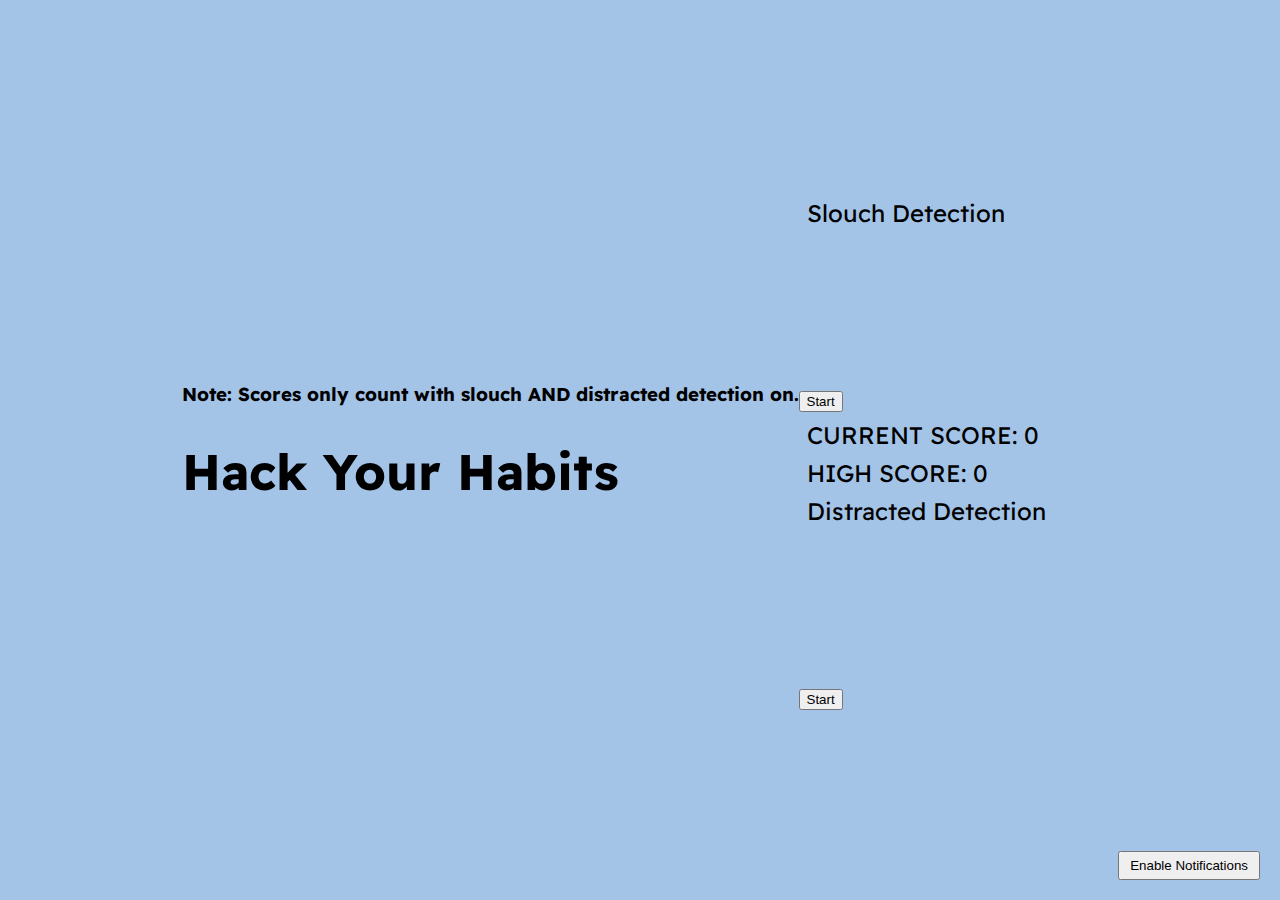
<file: webpage/main.html>
<!DOCTYPE html>
<html lang="en">

<head>
    <meta charset="UTF-8">
    <meta name="viewport" content="width=device-width, initial-scale=1.0">
    <title>Hack Your Habits</title>
    <link rel="icon" type="image/x-icon" href="images/favicon.png">
    <link rel="stylesheet" href="style.css">
    <link href="https://fonts.googleapis.com/css2?family=Inter:wght@400;700&display=swap" rel="stylesheet">
    <link href="https://fonts.googleapis.com/css2?family=Readex+Pro:wght@100;200;300;400;500;600;700&display=swap" rel="stylesheet">
    <script src="tf.min.js"></script>
    <script src="teachablemachine-pose.min.js"></script>
</head>
<body>
    <div class="banner">
        <h3>Note: Scores only count with slouch AND distracted detection on.</h3>
        <div class="title">
            <h1>Hack Your Habits</h1>
        </div>
    </div>

    <div class="detection-container">
        <div class="detection-box">
            <h2>Slouch Detection</h2>
            <canvas id="canvas-slouch"></canvas>
            <div id="label-container-slouch"></div>
            <button type="button" onclick="toggleSlouch()" id="startstop-slouch">Start</button>
        </div>

        <div class="score-box">
            <h2>CURRENT SCORE: <span id="currentScore">0</span></h2>
            <h2>HIGH SCORE: <span id="highScore">0</span></h2>
        </div>

        <div class="detection-box">
            <h2>Distracted Detection</h2>
            <canvas id="canvas-distracted"></canvas>
            <div id="label-container-distracted"></div>
            <button type="button" onclick="toggleDistracted()" id="startstop-distracted">Start</button>
        </div>
        <button id="notifyButton">Enable Notifications</button>
    </div>
    <script>
        const URL_SLOUCH = "./slouching_model/";
        let modelSlouch, webcamSlouch, ctxSlouch, labelContainerSlouch, maxPredictionsSlouch;
        let runningSlouch;
        let stoppedSlouching;

        const URL_DISTRACTED = "./distracted_model/";
        let modelDistracted, webcamDistracted, ctxDistracted, labelContainerDistracted, maxPredictionsDistracted;
        let runningDistracted;
        let focused;


        let combinedTimerInterval;
        let combinedStartTime;
        let highScore = 0;

        async function initSlouch() {
            const modelURL = URL_SLOUCH + "model.json";
            const metadataURL = URL_SLOUCH + "metadata.json";

            modelSlouch = await tmPose.load(modelURL, metadataURL);
            maxPredictionsSlouch = modelSlouch.getTotalClasses();

            const size = 250;
            const flip = true;
            webcamSlouch = new tmPose.Webcam(size, size, flip);
            await webcamSlouch.setup();
            await webcamSlouch.play();
            const canvas = document.getElementById("canvas-slouch");
            canvas.width = size;
            canvas.height = size;
            ctxSlouch = canvas.getContext("2d");
            labelContainerSlouch = document.getElementById("label-container-slouch");
            for (let i = 0; i < maxPredictionsSlouch; i++) {
                labelContainerSlouch.appendChild(document.createElement("div"));
            }
            window.requestAnimationFrame(loopSlouch);
        }

        async function loopSlouch() {
            if (runningSlouch) {
                webcamSlouch.update();
                await predictSlouch();
                requestAnimationFrame(loopSlouch);
            }
        }

        async function predictSlouch() {
            const { pose, posenetOutput } = await modelSlouch.estimatePose(webcamSlouch.canvas);
            const prediction = await modelSlouch.predict(posenetOutput);

            for (let i = 0; i < maxPredictionsSlouch; i++) {
                const classPrediction = prediction[i].className + ": " + prediction[i].probability.toFixed(2);
                labelContainerSlouch.childNodes[i].innerHTML = classPrediction;
            }
            checkSlouching(prediction);
            drawPoseSlouch(pose);
        }

        function checkSlouching(pred) {
            if (pred[0].probability > 0.6 && !stoppedSlouching) {
                stoppedSlouching = true;
                startCombinedTimer();
            }
            if (pred[1].probability > 0.6 && stoppedSlouching) {
                stoppedSlouching = false;
                resetCombinedTimer();
                notifyUser("Stop Slouching");
            }
        }

        function drawPoseSlouch(pose) {
            if (webcamSlouch.canvas) {
                ctxSlouch.drawImage(webcamSlouch.canvas, 0, 0);
                if (pose) {
                    const minPartConfidence = 0.5;
                    tmPose.drawKeypoints(pose.keypoints, minPartConfidence, ctxSlouch);
                    tmPose.drawSkeleton(pose.keypoints, minPartConfidence, ctxSlouch);
                }
            }
        }

        async function initDistracted() {
            const modelURL = URL_DISTRACTED + "model.json";
            const metadataURL = URL_DISTRACTED + "metadata.json";

            modelDistracted = await tmPose.load(modelURL, metadataURL);
            maxPredictionsDistracted = modelDistracted.getTotalClasses();

            const size = 250;
            const flip = true;
            webcamDistracted = new tmPose.Webcam(size, size, flip);
            await webcamDistracted.setup();
            await webcamDistracted.play();
            const canvas = document.getElementById("canvas-distracted");
            canvas.width = size;
            canvas.height = size;
            ctxDistracted = canvas.getContext("2d");
            labelContainerDistracted = document.getElementById("label-container-distracted");
            for (let i = 0; i < maxPredictionsDistracted; i++) {
                labelContainerDistracted.appendChild(document.createElement("div"));
            }
            window.requestAnimationFrame(loopDistracted);
        }

        async function loopDistracted() {
            if (runningDistracted) {
                webcamDistracted.update();
                await predictDistracted();
                window.requestAnimationFrame(loopDistracted);
            }
        }

        async function predictDistracted() {
            const { pose, posenetOutput } = await modelDistracted.estimatePose(webcamDistracted.canvas);
            const prediction = await modelDistracted.predict(posenetOutput);

            for (let i = 0; i < maxPredictionsDistracted; i++) {
                const classPrediction = prediction[i].className + ": " + prediction[i].probability.toFixed(2);
                labelContainerDistracted.childNodes[i].innerHTML = classPrediction;
            }
            checkFocus(prediction);
            drawPoseDistracted(pose);
        }

        function checkFocus(pred) {
            if (pred[1].probability > 0.6 && !focused) {
                focused = true;
                startCombinedTimer();
            }
            if (pred[0].probability > 0.6 && focused) {
                focused = false;
                resetCombinedTimer();
                notifyUser("Stay Focused");
            }
        }

        function drawPoseDistracted(pose) {
            if (webcamDistracted.canvas) {
                ctxDistracted.drawImage(webcamDistracted.canvas, 0, 0);
                if (pose) {
                    const minPartConfidence = 0.5;
                    tmPose.drawKeypoints(pose.keypoints, minPartConfidence, ctxDistracted);
                    tmPose.drawSkeleton(pose.keypoints, minPartConfidence, ctxDistracted);
                }
            }
        }

        function startCombinedTimer() {
            if (stoppedSlouching && focused && runningSlouch && runningDistracted) {
                combinedStartTime = Date.now();
                clearInterval(combinedTimerInterval);
                combinedTimerInterval = setInterval(() => {
                    const elapsedTime = Math.floor((Date.now() - combinedStartTime) / 1000);
                    document.getElementById('currentScore').innerText = formatTime(elapsedTime);
                    updateHighScore(elapsedTime);
                }, 1000);
            }
        }

        function resetCombinedTimer() {
            clearInterval(combinedTimerInterval);
            document.getElementById('currentScore').innerText = '0';
        }

        function formatTime(seconds) {
            const minutes = Math.floor(seconds / 60);
            const remainingSeconds = seconds % 60;
            if (minutes > 0) {
                if (remainingSeconds == 1){
                return `${minutes} minutes ${remainingSeconds} second`;
                }
                else{
                    return `${minutes} minutes ${remainingSeconds} seconds`;
                }
            } else {
                if (remainingSeconds == 1){
                return `${remainingSeconds} second`;
                }
                else{
                    return `${remainingSeconds} seconds`;
                }
            }
        }

        function updateHighScore(elapsedTime) {
            if (elapsedTime > highScore) {
                highScore = elapsedTime;
                document.getElementById('highScore').innerText = formatTime(highScore);
            }
        }

        function notifyUser(message) {
            const options = {
                body: message,
                icon: "icon.png"
            };
            const notification = new Notification("Hack Your Habits", options);
            notification.onclick = () => {
                if (message === "Stop Slouching") {
                    stoppedSlouching = true;
                } else if (message === "Stay Focused") {
                    focused = true;
                }
            };
        }

        document.addEventListener('DOMContentLoaded', () => {
        document.getElementById('notifyButton').addEventListener('click', () => {
            // Check if the browser supports notifications
            if (!("Notification" in window)) {
                alert("This browser does not support desktop notification");
            }
            // Check if notification permissions have already been granted
            else if (Notification.permission === "granted") {
                // If it's okay, let's create a notification
                showNotificationIntro();
            }
            // Otherwise, ask the user for permission
            else if (Notification.permission !== "denied") {
                Notification.requestPermission().then(permission => {
                    // If the user accepts, let's create a notification
                    if (permission === "granted") {
                        showNotificationIntro();
                    }
                });
            }
        });

        function showNotificationIntro() {
            const options = {
                body: "We can send you notifications now!",
                icon: "icon.png" // Path to an icon image
            };

            const notification = new Notification("Hack your Habits", options);
        }

    });

        function toggleSlouch() {
            if (runningSlouch) {
                runningSlouch = false;
                document.getElementById('startstop-slouch').innerText = "Start";
                stoppedSlouching = false;
            } else {
                runningSlouch = true;
                document.getElementById('startstop-slouch').innerText = "Stop";
                initSlouch();
            }

        }

        function toggleDistracted() {
            if (runningDistracted) {
                runningDistracted = false;
                document.querySelector('#startstop-distracted').innerText = "Start";
                focused = false;
            } else {
                runningDistracted = true;
                document.querySelector('#startstop-distracted').innerText = "Stop";
                initDistracted();
            }
        }
    </script>
</body>

</html>
</file>
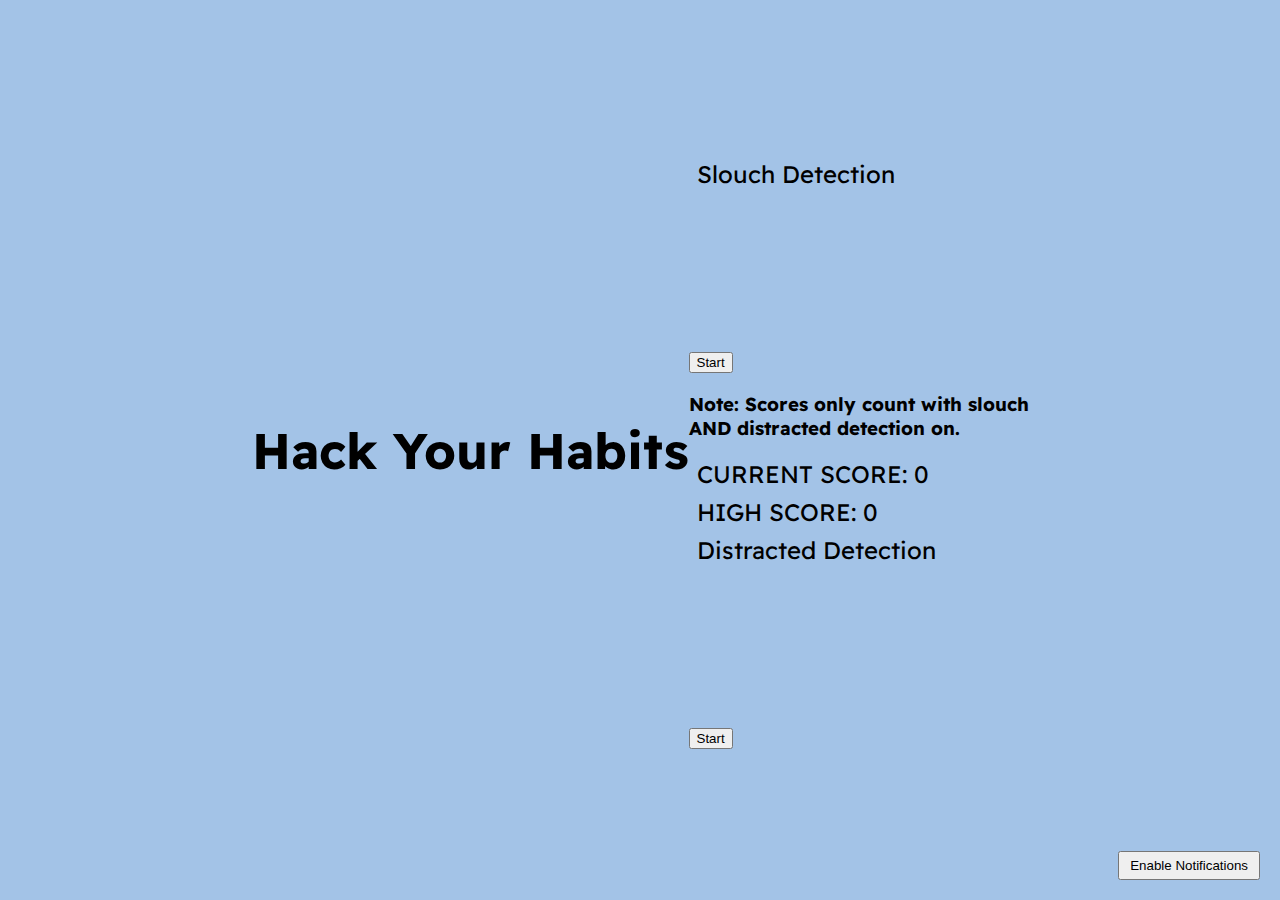
<file: webpage/newMain.html>
<!DOCTYPE html>
<html lang="en">

<head>
    <meta charset="UTF-8">
    <meta name="viewport" content="width=device-width, initial-scale=1.0">
    <title>Hack Your Habits</title>
    <link rel="icon" type="image/x-icon" href="favicon.png">
    <link rel="stylesheet" href="style.css">
    <link href="https://fonts.googleapis.com/css2?family=Inter:wght@400;700&display=swap" rel="stylesheet">
    <link href="https://fonts.googleapis.com/css2?family=Readex+Pro:wght@100;200;300;400;500;600;700&display=swap"
        rel="stylesheet">
    <script src="tf.min.js"></script>
    <script src="teachablemachine-pose.min.js"></script>
</head>

<body>
    <div class="banner">
        <div class="title">
            <h1>Hack Your Habits</h1>
        </div>
    </div>

    <div class="detection-container">
        <div class="detection-box">
            <h2>Slouch Detection</h2>
            <canvas id="canvas-slouch"></canvas>
            <div id="label-container-slouch"></div>
            <button type="button" onclick="toggleSlouch()" id="startstop-slouch">Start</button>
        </div>
        <div class="score-box">
            <h3>Note: Scores only count with slouch<br>AND distracted detection on.</h3>
            <h2>CURRENT SCORE: <span id="currentScore">0</span></h2>
            <h2>HIGH SCORE: <span id="highScore">0</span></h2>
        </div>
        <div class="detection-box">
            <h2>Distracted Detection</h2>
            <canvas id="canvas-distracted"></canvas>
            <div id="label-container-distracted"></div>
            <button type="button" onclick="toggleDistracted()" id="startstop-distracted">Start</button>
        </div>
        <button id="notifyButton">Enable Notifications</button>
    </div>
    <script>
        const URL_SLOUCH = "./slouching_model/";
        let modelSlouch, webcamSlouch, ctxSlouch, labelContainerSlouch, maxPredictionsSlouch;
        let runningSlouch;
        let stoppedSlouching;

        const URL_DISTRACTED = "./distracted_model/";
        let modelDistracted, webcamDistracted, ctxDistracted, labelContainerDistracted, maxPredictionsDistracted;
        let runningDistracted;
        let focused;


        let combinedTimerInterval;
        let combinedStartTime;
        let highScore = 0;

        async function initSlouch() {
            const modelURL = URL_SLOUCH + "model.json";
            const metadataURL = URL_SLOUCH + "metadata.json";

            modelSlouch = await tmPose.load(modelURL, metadataURL);
            maxPredictionsSlouch = modelSlouch.getTotalClasses();

            const size = 250;
            const flip = true;
            webcamSlouch = new tmPose.Webcam(size, size, flip);
            await webcamSlouch.setup();
            await webcamSlouch.play();
            const canvas = document.getElementById("canvas-slouch");
            canvas.width = size;
            canvas.height = size;
            ctxSlouch = canvas.getContext("2d");
            labelContainerSlouch = document.getElementById("label-container-slouch");
            for (let i = 0; i < maxPredictionsSlouch; i++) {
                labelContainerSlouch.appendChild(document.createElement("div"));
            }
            window.requestAnimationFrame(loopSlouch);
        }

        async function loopSlouch() {
            if (runningSlouch) {
                webcamSlouch.update();
                await predictSlouch();
                requestAnimationFrame(loopSlouch);
            }
        }

        async function predictSlouch() {
            const { pose, posenetOutput } = await modelSlouch.estimatePose(webcamSlouch.canvas);
            const prediction = await modelSlouch.predict(posenetOutput);

            for (let i = 0; i < maxPredictionsSlouch; i++) {
                const classPrediction = prediction[i].className + ": " + prediction[i].probability.toFixed(2);
                labelContainerSlouch.childNodes[i].innerHTML = classPrediction;
            }
            checkSlouching(prediction);
            drawPoseSlouch(pose);
        }

        function checkSlouching(pred) {
            if (pred[0].probability > 0.6 && !stoppedSlouching) {
                stoppedSlouching = true;
                startCombinedTimer();
            }
            if (pred[1].probability > 0.6 && stoppedSlouching) {
                stoppedSlouching = false;
                resetCombinedTimer();
                notifyUser("Stop Slouching", "icon2.png");
            }
        }

        function drawPoseSlouch(pose) {
            if (webcamSlouch.canvas) {
                ctxSlouch.drawImage(webcamSlouch.canvas, 0, 0);
                if (pose) {
                    const minPartConfidence = 0.5;
                    tmPose.drawKeypoints(pose.keypoints, minPartConfidence, ctxSlouch);
                    tmPose.drawSkeleton(pose.keypoints, minPartConfidence, ctxSlouch);
                }
            }
        }

        async function initDistracted() {
            const modelURL = URL_DISTRACTED + "model.json";
            const metadataURL = URL_DISTRACTED + "metadata.json";

            modelDistracted = await tmPose.load(modelURL, metadataURL);
            maxPredictionsDistracted = modelDistracted.getTotalClasses();

            const size = 250;
            const flip = true;
            webcamDistracted = new tmPose.Webcam(size, size, flip);
            await webcamDistracted.setup();
            await webcamDistracted.play();
            const canvas = document.getElementById("canvas-distracted");
            canvas.width = size;
            canvas.height = size;
            ctxDistracted = canvas.getContext("2d");
            labelContainerDistracted = document.getElementById("label-container-distracted");
            for (let i = 0; i < maxPredictionsDistracted; i++) {
                labelContainerDistracted.appendChild(document.createElement("div"));
            }
            window.requestAnimationFrame(loopDistracted);
        }

        async function loopDistracted() {
            if (runningDistracted) {
                webcamDistracted.update();
                await predictDistracted();
                window.requestAnimationFrame(loopDistracted);
            }
        }

        async function predictDistracted() {
            const { pose, posenetOutput } = await modelDistracted.estimatePose(webcamDistracted.canvas);
            const prediction = await modelDistracted.predict(posenetOutput);

            for (let i = 0; i < maxPredictionsDistracted; i++) {
                const classPrediction = prediction[i].className + ": " + prediction[i].probability.toFixed(2);
                labelContainerDistracted.childNodes[i].innerHTML = classPrediction;
            }
            checkFocus(prediction);
            drawPoseDistracted(pose);
        }

        function checkFocus(pred) {
            if (pred[0].probability > 0.6 && !focused) {
                focused = true;
                startCombinedTimer();
            }
            if (pred[1].probability > 0.6 && focused) {
                focused = false;
                resetCombinedTimer();
                notifyUser("Stay Focused", "icon3.png");
            }
        }

        function drawPoseDistracted(pose) {
            if (webcamDistracted.canvas) {
                ctxDistracted.drawImage(webcamDistracted.canvas, 0, 0);
                if (pose) {
                    const minPartConfidence = 0.5;
                    tmPose.drawKeypoints(pose.keypoints, minPartConfidence, ctxDistracted);
                    tmPose.drawSkeleton(pose.keypoints, minPartConfidence, ctxDistracted);
                }
            }
        }

        function startCombinedTimer() {
            if (stoppedSlouching && focused && runningSlouch && runningDistracted) {
                combinedStartTime = Date.now();
                clearInterval(combinedTimerInterval);
                combinedTimerInterval = setInterval(() => {
                    const elapsedTime = Math.floor((Date.now() - combinedStartTime) / 1000);
                    document.getElementById('currentScore').innerText = formatTime(elapsedTime);
                    updateHighScore(elapsedTime);
                }, 1000);
            }
        }

        function resetCombinedTimer() {
            clearInterval(combinedTimerInterval);
            document.getElementById('currentScore').innerText = '0';
        }

        function formatTime(seconds) {
            const minutes = Math.floor(seconds / 60);
            const remainingSeconds = seconds % 60;
            if (minutes > 0) {
                if (remainingSeconds == 1) {
                    return `${minutes} minutes ${remainingSeconds} second`;
                }
                else {
                    return `${minutes} minutes ${remainingSeconds} seconds`;
                }
            } else {
                if (remainingSeconds == 1) {
                    return `${remainingSeconds} second`;
                }
                else {
                    return `${remainingSeconds} seconds`;
                }
            }
        }

        function updateHighScore(elapsedTime) {
            if (elapsedTime > highScore) {
                highScore = elapsedTime;
                document.getElementById('highScore').innerText = formatTime(highScore);
            }
        }

        function notifyUser(message, icon) {
            const options = {
                body: message,
                icon: icon
            };
            const notification = new Notification("Hack Your Habits", options);
            notification.onclick = () => {
                if (message === "Stop Slouching") {
                    stoppedSlouching = true;
                } else if (message === "Stay Focused") {
                    focused = true;
                }
            };
        }

        document.addEventListener('DOMContentLoaded', () => {
            document.getElementById('notifyButton').addEventListener('click', () => {
                // Check if the browser supports notifications
                if (!("Notification" in window)) {
                    alert("This browser does not support desktop notification");
                }
                // Check if notification permissions have already been granted
                else if (Notification.permission === "granted") {
                    // If it's okay, let's create a notification
                    showNotificationIntro();
                }
                // Otherwise, ask the user for permission
                else if (Notification.permission !== "denied") {
                    Notification.requestPermission().then(permission => {
                        // If the user accepts, let's create a notification
                        if (permission === "granted") {
                            showNotificationIntro();
                        }
                    });
                }
            });

            function showNotificationIntro() {
                const options = {
                    body: "We can send you notifications now!",
                    icon: "favicon.png"
                };

                const notification = new Notification("Hack your Habits", options);
            }

        });

        function toggleSlouch() {
            if (runningSlouch) {
                runningSlouch = false;
                document.getElementById('startstop-slouch').innerText = "Start";
                stoppedSlouching = false;
            } else {
                runningSlouch = true;
                document.getElementById('startstop-slouch').innerText = "Stop";
                initSlouch();
            }

        }

        function toggleDistracted() {
            if (runningDistracted) {
                runningDistracted = false;
                document.querySelector('#startstop-distracted').innerText = "Start";
                focused = false;
            } else {
                runningDistracted = true;
                document.querySelector('#startstop-distracted').innerText = "Stop";
                initDistracted();
            }
        }
    </script>
</body>

</html>
</file>
<file: webpage/style.css>
body,
html {
  margin: 0;
  padding: 0;
  width: 100%;
  height: 100%;
  background-color: #a3c3e7;
  display: flex;
  justify-content: center;
  align-items: center;
  font-family: 'Readex Pro', sans-serif;
}

.container {
  width: 50%;
  max-width: 1200px;
  height: 85%;
  max-height: 800px;
  background-color: white;
  border-radius: 25px;
  box-shadow: 0 4px 8px rgba(0, 0, 0, 0.4); 
  padding: 20px; 
  text-align: center;
  overflow: auto;
  position: relative;
}

.title {
  font-size: 25px;
}

h2 {
    font-weight: normal;
    margin: 0.5rem;
}

#canvas {
  display: block;
  margin-left: auto;
  margin-right: auto;
}

#startstop {
  display: block;
  margin: 1.5rem auto 1.5rem auto;
  padding: 10px 20px;
  border-radius: 4px;
  cursor: pointer;
}

#notifyButton {
    position: absolute;
    bottom: 20px;
    right: 20px;
    padding: 5px 10px;
    cursor: pointer;
  }
</file>
